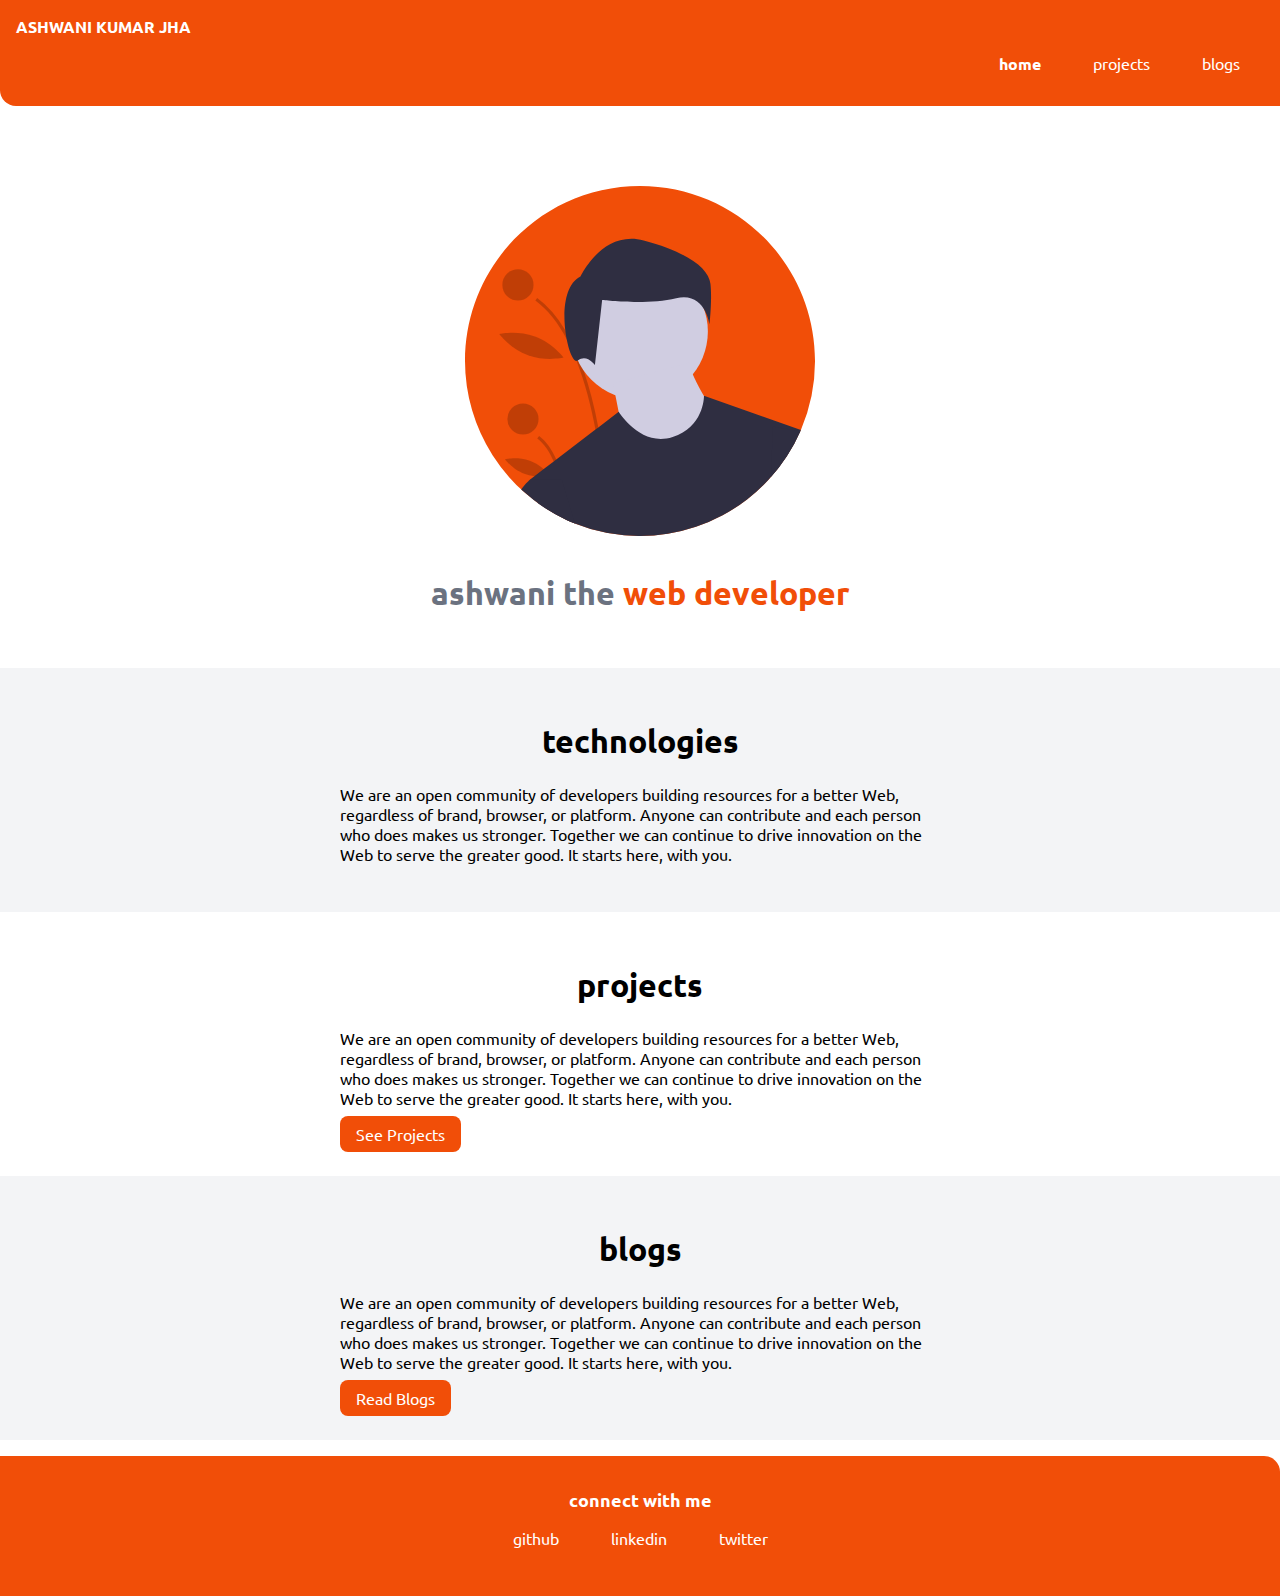
<file: index.html>
<!DOCTYPE html>
<html lang="en">

<head>
	<meta charset="UTF-8">
	<meta name="viewport" content="width=device-width, initial-scale=1.0">
	<title>home | Ashwani</title>
	<link href="/style.css" rel="stylesheet" />
</head>

<body>
	<nav class="navigation container">
		<div class="nav-brand">ASHWANI KUMAR JHA</div>
		<ul class="list-non-bullet nav-pills">
			<li class="list-item-inline">
				<a class="link link-active" href="/">home</a>
			</li>
			<li class="list-item-inline">
				<a class="link" href="/projects.html">projects</a>
			</li>
			<li class="list-item-inline">
				<a class="link" href="/blogs.html">blogs</a>
			</li>
		</ul>
	</nav>

	<header class="hero">
		<img class="hero-img" src="/images/header.svg" />
		<h1 class="hero-heading">ashwani the <span class="heading-inverted"> web developer</span></h1>
	</header>

	<section class="section ow">
		<div class="container container-center">
			<h1>technologies</h1>
			<p>We are an open community of developers building resources for a better Web, regardless of brand, browser,
				or platform. Anyone can contribute and each person who does makes us stronger. Together we can continue
				to drive innovation on the Web to serve the greater good. It starts here, with you.</p>
		</div>

	</section>

	<section class="section">
		<div class="container container-center">
			<h1>projects</h1>
			<p>We are an open community of developers building resources for a better Web, regardless of brand, browser,
				or platform. Anyone can contribute and each person who does makes us stronger. Together we can continue
				to drive innovation on the Web to serve the greater good. It starts here, with you.</p>
			<a class="link link-primary" href="/">See Projects</a>
		</div>

	</section>

	<section class="section ow">
		<div class="container container-center">
			<h1>blogs</h1>
			<p>We are an open community of developers building resources for a better Web, regardless of brand, browser,
				or platform. Anyone can contribute and each person who does makes us stronger. Together we can continue
				to drive innovation on the Web to serve the greater good. It starts here, with you.</p>
			<a class="link link-primary" href="/">Read Blogs</a>
		</div>

	</section>

	<footer class="footer">
		<div class="footer-header">connect with me</div>
		<ul class="social-links list-non-bullet">
			<li class="list-item-inline">
				<a class="link" href="/">
					github
				</a>
			</li>
			<li class="list-item-inline">
				<a class="link" href="/">
					linkedin
				</a>
			</li>
			<li class="list-item-inline">
				<a class="link" href="/">
					twitter
				</a>
			</li>

		</ul>
	</footer>
</body>

</html>
</file>
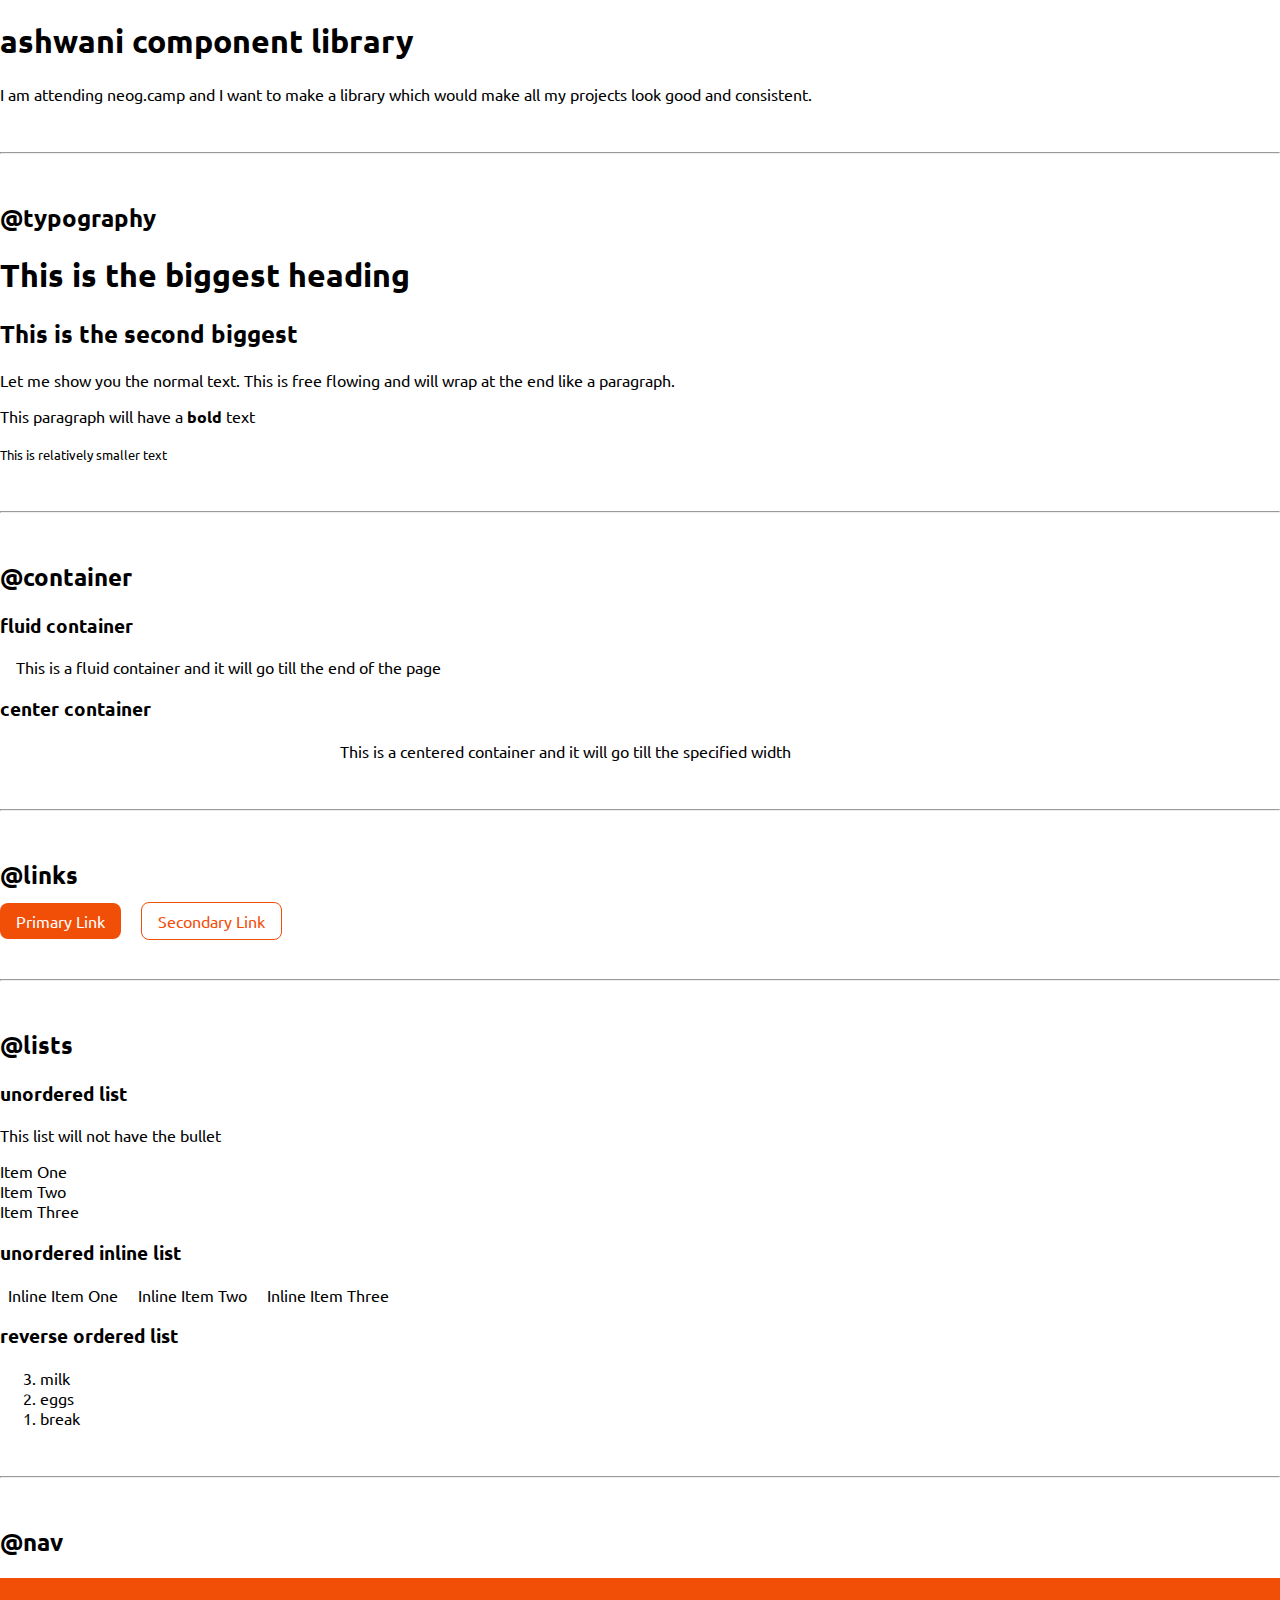
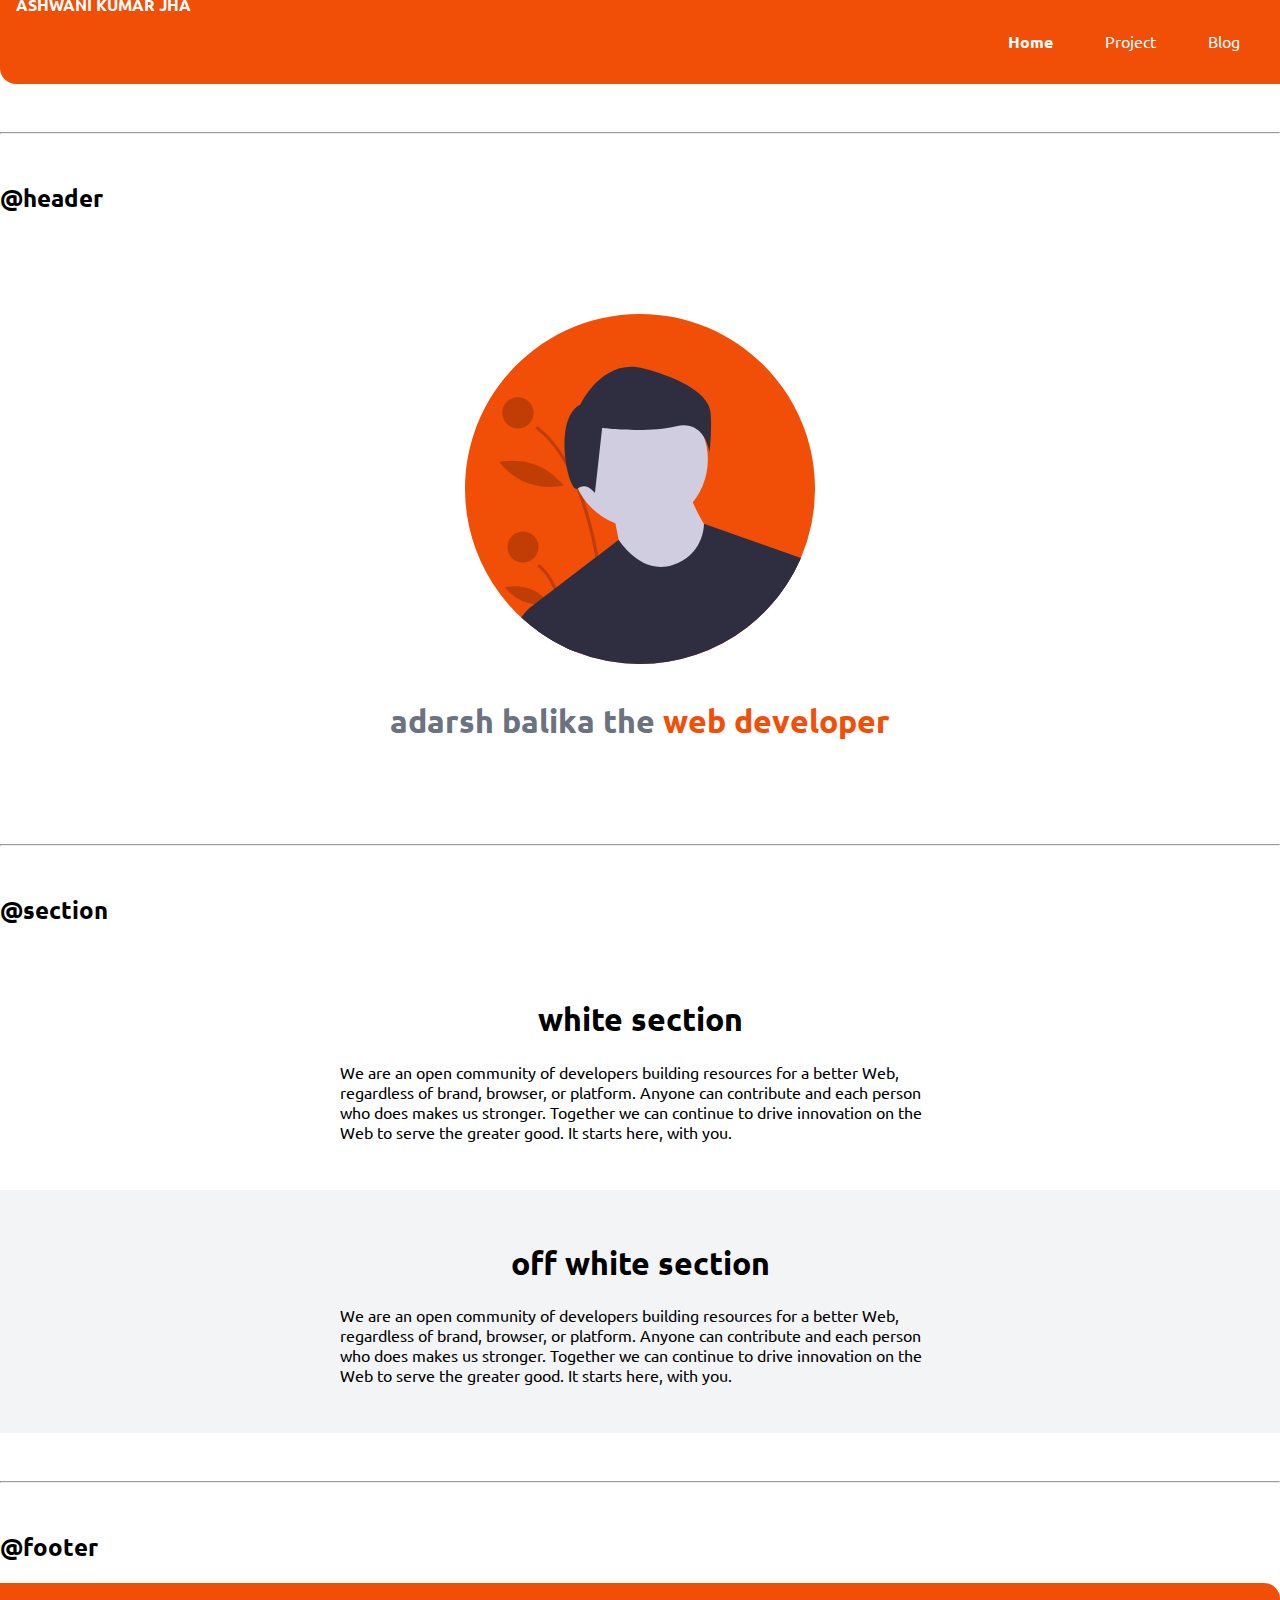
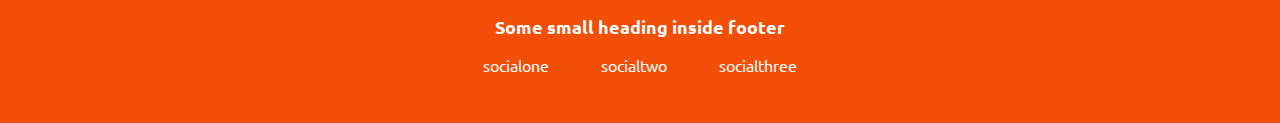
<file: component library/conp.html>
<!DOCTYPE html>
<html lang="en">

<head>
    <meta charset="UTF-8">
    <meta name="viewport" content="width=device-width, initial-scale=1.0">
    <title>Component Library</title>

    <link href="/style.css" rel="stylesheet" />
</head>

<body>
    <h1>ashwani component library</h1>
    <p>I am attending neog.camp and I want to make a library which would make all my projects look good and consistent.
    </p>

    <hr>


    <h2>@typography</h2>

    <h1>This is the biggest heading</h1>
    <h2>This is the second biggest</h2>
    <p> Let me show you the normal text. This is free flowing and will wrap at the end like a paragraph. </p>
    <p>This paragraph will have a <strong>bold</strong> text</p>
    <small>This is relatively smaller text</small>

    <hr>

    <h2>@container</h2>

    <h3>fluid container</h3>
    <div class="container">This is a fluid container and it will go till the end of the page</div>

    <h3>center container</h3>
    <div class="container container-center">This is a centered container and it will go till the specified width</div>

    <hr>

    <h2>@links</h2>

    <a class="link link-primary" href="/">Primary Link</a>
    <a class="link link-secondary" href="/">Secondary Link</a>

    <hr>

    <h2>@lists</h2>

    <h3>unordered list</h3>
    <p> This list will not have the bullet</p>

    <ul class="list-non-bullet">
        <li>Item One</li>
        <li>Item Two</li>
        <li>Item Three</li>

    </ul>

    <h3> unordered inline list</h3>

    <ul class="list-non-bullet">
        <li class="list-item-inline">Inline Item One</li>
        <li class="list-item-inline">Inline Item Two</li>
        <li class="list-item-inline">Inline Item Three</li>
    </ul>

    <h3> reverse ordered list</h3>

    <ol reversed>
        <li>milk</li>
        <li>eggs</li>
        <li>break</li>
    </ol>

    <hr />

    <h2>@nav</h2>

    <nav class="navigation container">
        <div class="nav-brand">ASHWANI KUMAR JHA</div>
        <ul class="list-non-bullet nav-pills">
            <li class="list-item-inline">
                <a class="link link-active" href="/">Home</a>
            </li>
            <li class="list-item-inline">
                <a class="link" href="/">Project</a>
            </li>
            <li class="list-item-inline">
                <a class="link" href="/">Blog</a>
            </li>
        </ul>
    </nav>


    <hr>

    <h2>@header</h2>

    <header class="hero">
        <img class="hero-img" src="/images/header.svg" />
        <h1 class="hero-heading">adarsh balika the <span class="heading-inverted"> web developer</span></h1>
    </header>

    <hr>
    <h2>@section</h2>
    <section class="section">
        <div class="container container-center">
            <h1>white section</h1>
            <p>We are an open community of developers building resources for a better Web, regardless of brand, browser,
                or platform. Anyone can contribute and each person who does makes us stronger. Together we can continue
                to drive innovation on the Web to serve the greater good. It starts here, with you.</p>
        </div>

    </section>

    <section class="section ow">
        <div class="container container-center">
            <h1>off white section</h1>
            <p>We are an open community of developers building resources for a better Web, regardless of brand, browser,
                or platform. Anyone can contribute and each person who does makes us stronger. Together we can continue
                to drive innovation on the Web to serve the greater good. It starts here, with you.</p>
        </div>

    </section>

    <hr>

    <h2>@footer</h2>

    <footer class="footer">
        <div class="footer-header">Some small heading inside footer</div>
        <ul class="social-links list-non-bullet">
            <li class="list-item-inline">
                <a class="link" href="/">
                    socialone
                </a>
            </li>
            <li class="list-item-inline">
                <a class="link" href="/">
                    socialtwo
                </a>
            </li>
            <li class="list-item-inline">
                <a class="link" href="/">
                    socialthree
                </a>
            </li>

        </ul>
    </footer>

    </div>
</body>

</html>
</file>
<file: style.css>
@import url('https://fonts.googleapis.com/css2?family=Ubuntu:ital,wght@1,300;1,500&display=swap');
:root{
    --primary-color: #F14E08;
    --off-white: #F3F4F6;
    --dark-gray: #6B7280;
}

body{
    font-family: 'Ubuntu', sans-serif;
    margin: 0px;
}
.container{
    padding-left: 1rem;
    padding-right: 1rem;
}
.container-center{
    max-width: 600px;
    margin: auto;
}

hr{
    margin: 3rem 0rem;
}
.link {
    box-sizing: border-box;
    text-decoration: none;
    padding: 0.5rem 1rem;
}

.link-primary {
    background-color: var(--primary-color);
    border-radius: 0.5rem;
    color: white;
    /* display: block;
    max-width: 140px; */
    margin: 1rem 1rem 1rem 0rem;
}
.link-secondary {
    color: var(--primary-color);
    border-radius: 0.5rem;
    border: 1px solid var(--primary-color);
    /* display: block;
    max-width: 140px; */
    margin: 1rem 1rem 1rem 0rem;
}
.list-non-bullet {
    list-style: none;
    padding-inline-start: 0px;
}

.list-item-inline {
    display: inline;
    padding: 0rem 0.5rem;
}
/** navigation **/

.navigation {
    background-color: var(--primary-color);
    color: white;
    padding: 1rem;
    border-bottom-left-radius: 1rem;
}

.navigation .nav-brand {
    font-weight: bold;
    text-align: left;
    
}

.navigation .nav-pills {
    text-align: right;
}

.navigation .link {
    color: white;
}

.navigation .link-active {
    font-weight: bold;
}

/* header */

.hero {
    padding: 2rem;
    padding-top: 5rem;

}

.hero .hero-img {
    max-width: 80%;
    width: 350px;
    display: block;
    margin: auto;
}

.hero .hero-heading {
    text-align: center;
    padding-top: 1rem;
    color: var(--dark-gray);
}

.hero .hero-heading .heading-inverted {
    color: var(--primary-color);
}
/** sections **/

.section {
    padding: 2rem;
}

.section h1 {
    text-align: center;

}

.ow {
    background-color: var(--off-white);
}

/** footers **/

.footer {
    margin-top: 1rem;
    background-color: var(--primary-color);
    padding: 2rem 1rem;
    text-align: center;
    color: white;
    border-top-right-radius: 1rem;
}

.footer .link {
    color: white
}

.footer .footer-header {
    font-weight: bold;
    font-size: large;
}

.footer ul {
    padding-inline-start: 0px;
}

/** projects **/
.showcase-list {
    padding: 2rem;
}

/** blogs **/
.showcase-blog {
    padding-bottom: 6rem;
}
</file>
